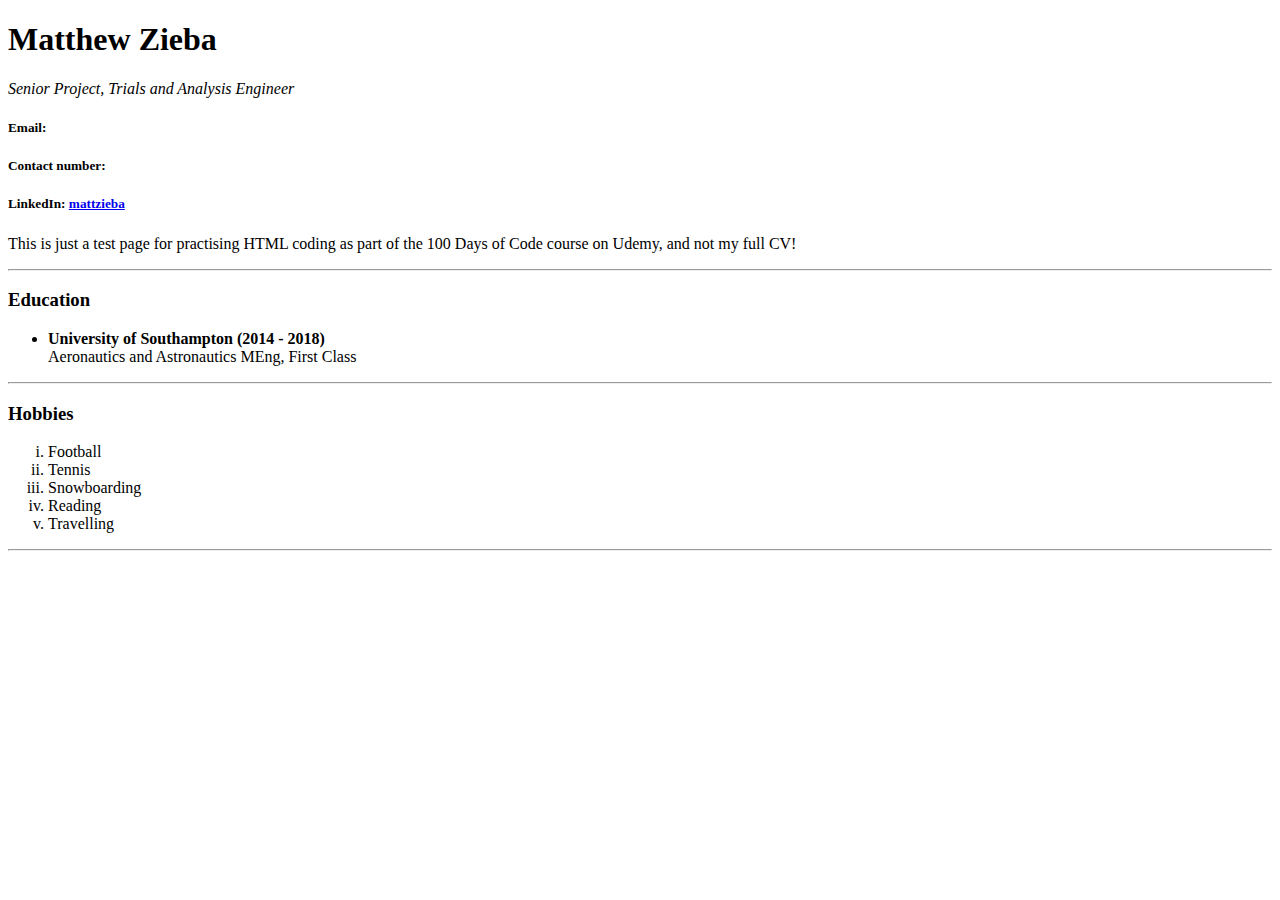
<file: Day41_main.html>
<!-- Day 41 Project - Personal CV Website-->

<!DOCTYPE html>
<html lang="en">
    <head>
        <meta charset="UTF-8">
        <title>Matt Zieba CV 📜 [Basic]</title>
    </head>
    <body>
        <h1>Matthew Zieba</h1>
        <p><em>Senior Project, Trials and Analysis Engineer</em></p>
        <h5>Email: </h5>
        <h5>Contact number: </h5>
        <h5>LinkedIn: <a href="https://www.linkedin.com/in/mattzieba/">mattzieba</a></h5>
        <p>This is just a test page for practising HTML coding as part of the 100 Days of Code course on Udemy,
            and not my full CV!</p>
        <hr>
        <h3>Education</h3>
            <ul>
                <li><strong>University of Southampton (2014 - 2018)</strong></li>
                Aeronautics and Astronautics MEng, First Class
            </ul>
        <hr>
        <h3>Hobbies</h3>
            <ol type="i">
                <li>Football</li>
                <li>Tennis</li>
                <li>Snowboarding</li>
                <li>Reading</li>
                <li>Travelling</li>
            </ol>
        <hr>
    </body>
</html>
</file>
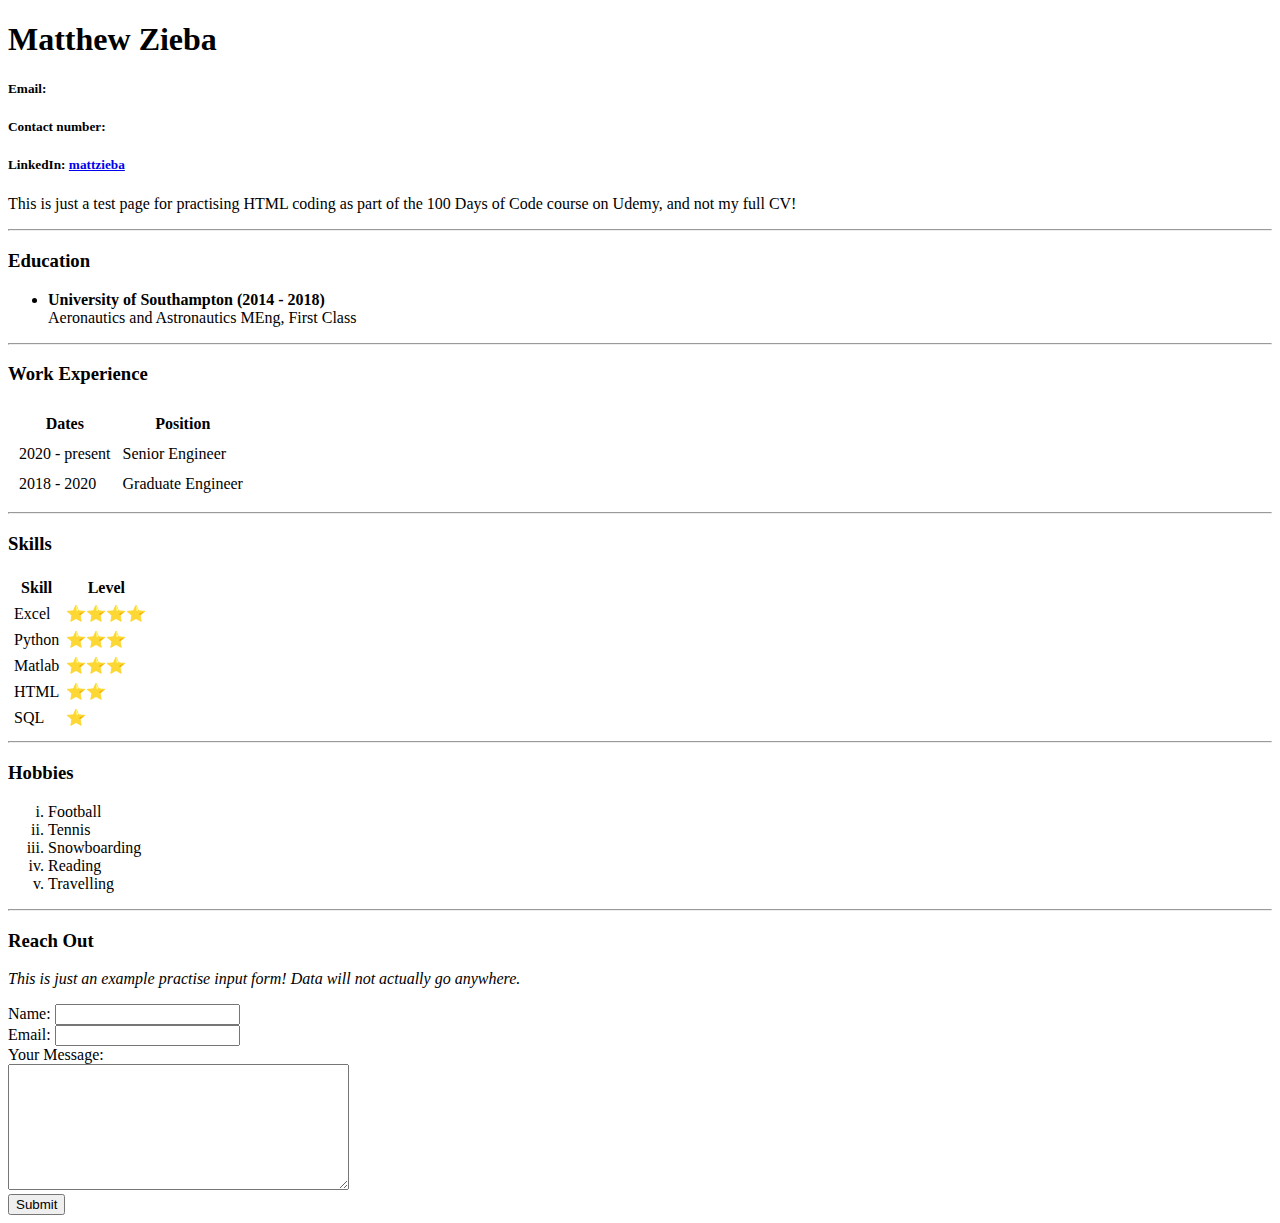
<file: Day42_main.html>
<!-- Day 42 Project - Personal CV Website (More Advanced)-->

<!DOCTYPE html>
<html lang="en">
    <head>
        <meta charset="UTF-8">
        <title>Matt Zieba CV 📜 [Basic]</title>
    </head>
    <body>
        <h1>Matthew Zieba</h1>
        <h5>Email: </h5>
        <h5>Contact number: </h5>
        <h5>LinkedIn: <a href="https://www.linkedin.com/in/mattzieba/">mattzieba</a></h5>
        <p>This is just a test page for practising HTML coding as part of the 100 Days of Code course on Udemy,
            and not my full CV!</p>
        <hr>
        <h3>Education</h3>
            <ul>
                <li><strong>University of Southampton (2014 - 2018)</strong></li>
                Aeronautics and Astronautics MEng, First Class
            </ul>
        <hr>
        <h3>Work Experience</h3>
            <table cellspacing="10">
                <thead>
                    <tr>
                        <th>Dates</th>
                        <th>Position</th>
                    </tr>
                </thead>
                <tbody>
                    <tr>
                        <td>2020 - present</td>
                        <td>Senior Engineer</td>
                    </tr>
                    <tr>
                        <td>2018 - 2020</td>
                        <td>Graduate Engineer</td>
                    </tr>
                </tbody>
            </table>
        <hr>
        <h3>Skills</h3>
        <table cellspacing="5">
            <thead>
                <tr>
                    <th>Skill</th>
                    <th>Level</th>
                </tr>
            </thead>
            <tbody>
                <tr>
                    <td>Excel</td>
                    <td>⭐⭐⭐⭐</td>
                </tr>
                <tr>
                    <td>Python</td>
                    <td>⭐⭐⭐</td>
                </tr>
                <tr>
                    <td>Matlab</td>
                    <td>⭐⭐⭐</td>
                </tr>
                <tr>
                    <td>HTML</td>
                    <td>⭐⭐</td>
                </tr>
                <tr>
                    <td>SQL</td>
                    <td>⭐</td>
                </tr>
            </tbody>
        </table>
        <hr>
        <h3>Hobbies</h3>
            <ol type="i">
                <li>Football</li>
                <li>Tennis</li>
                <li>Snowboarding</li>
                <li>Reading</li>
                <li>Travelling</li>
            </ol>
        <hr>
        <h3>Reach Out</h3>
        <p><em>This is just an example practise input form! Data will not actually go anywhere.</em></p>
        <form>
            <label>Name:</label>
            <input type="text">
            <br>
            <label>Email:</label>
            <input type="email">
            <br>
            <label>Your Message:</label>
            <br>
            <textarea rows="8" cols="40"></textarea>
            <br>
            <input type="submit">
        </form>
    </body>
</html>
</file>
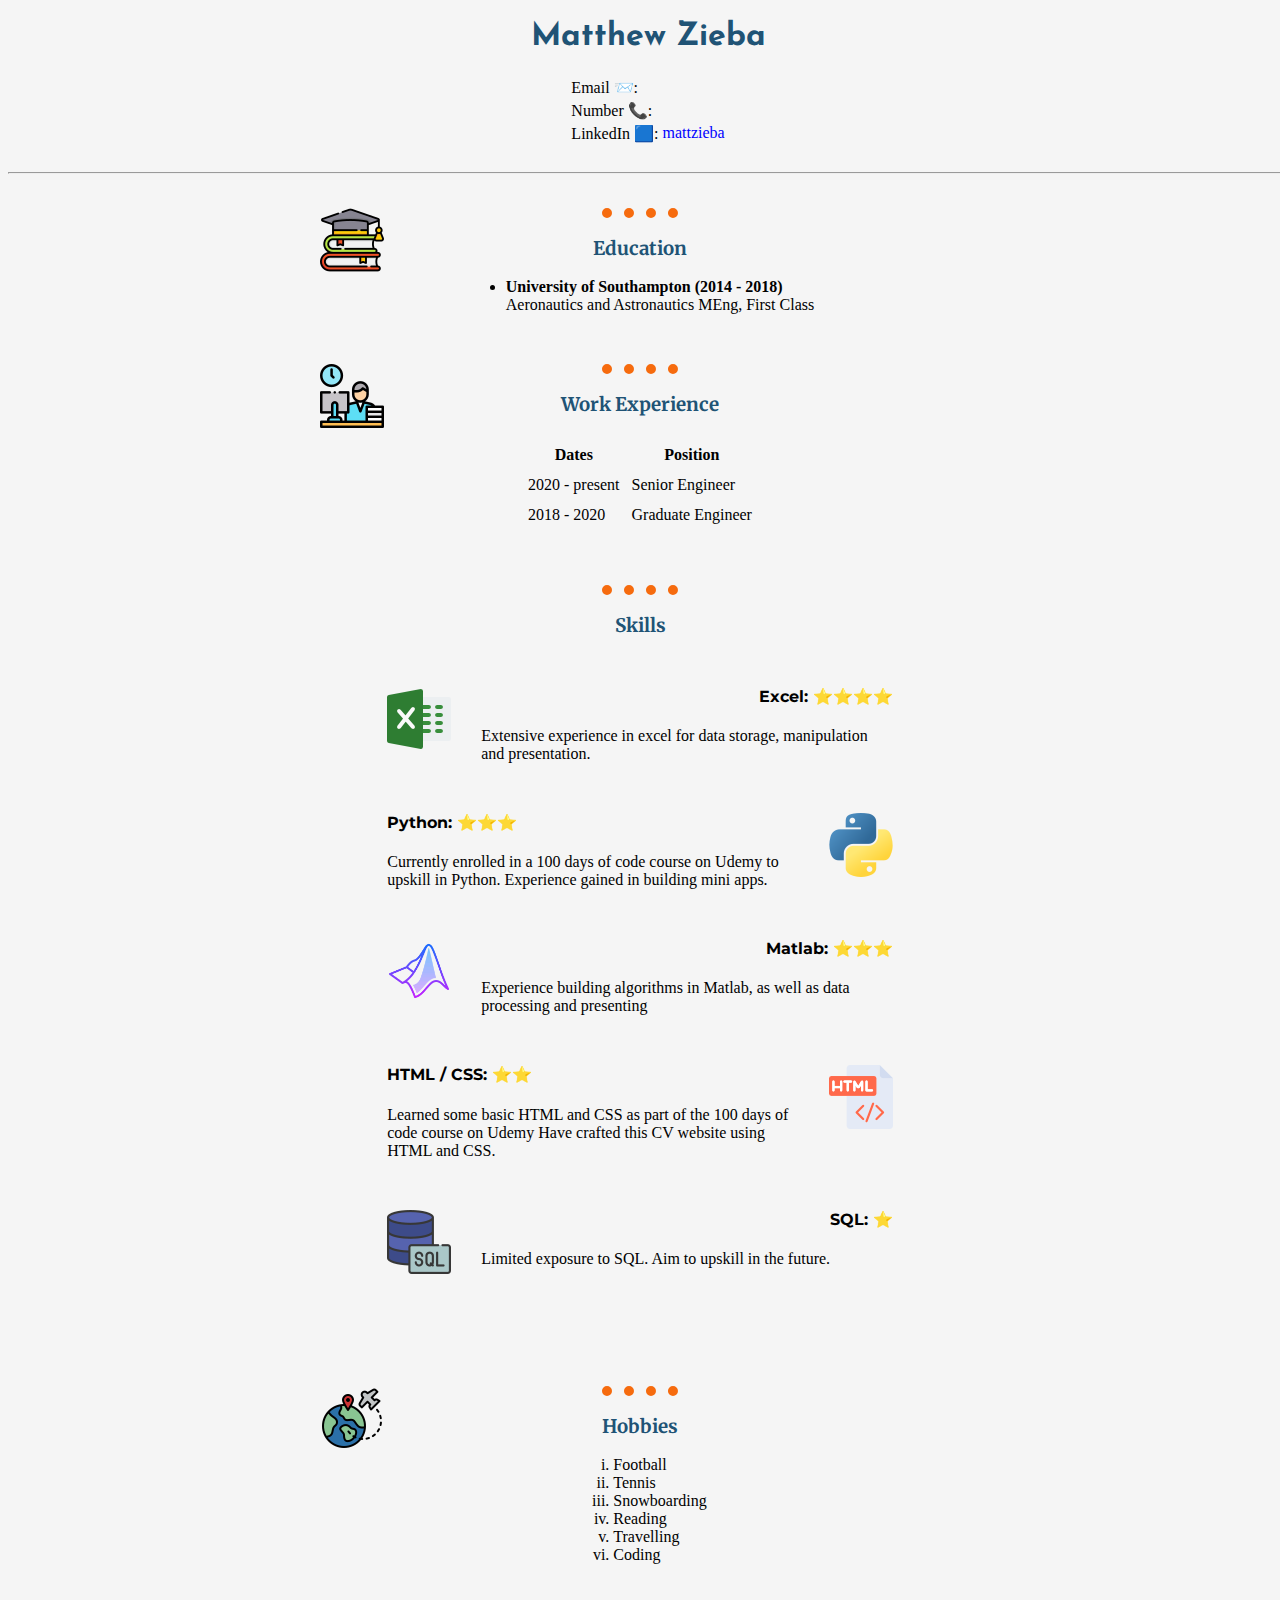
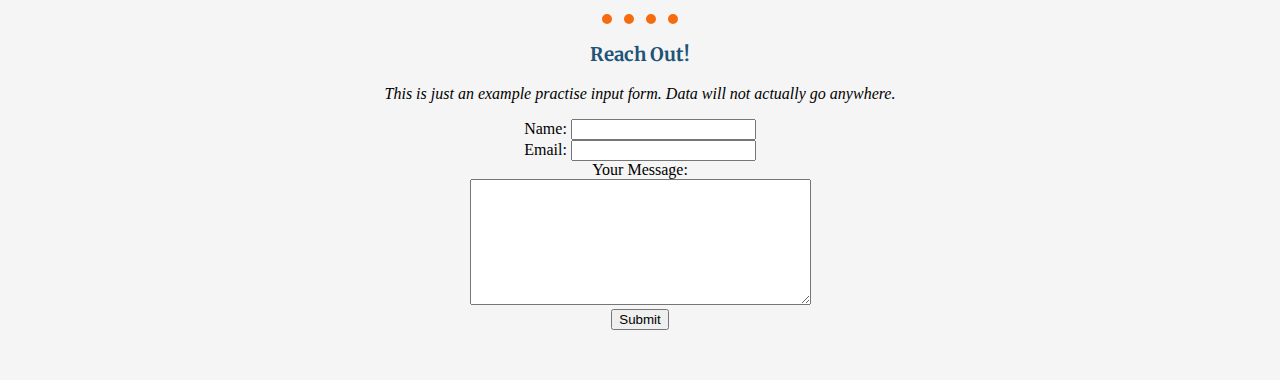
<file: Day 43 and 44/Day43&44_main.html>
<!-- Day 43&44 Project - Personal CV Website (+ CSS)-->

<!DOCTYPE html>
<html lang="en">
    <head>
        <meta charset="UTF-8">
        <title>Matt Zieba CV 📜 [Basic]</title>
        <link rel="stylesheet" href="styles.css">
        <link rel="icon" href="favicon.ico">
        <link rel="preconnect" href="https://fonts.googleapis.com"><link rel="preconnect" href="https://fonts.gstatic.com" crossorigin><link href="https://fonts.googleapis.com/css2?family=Merriweather&display=swap" rel="stylesheet">
        <link rel="preconnect" href="https://fonts.googleapis.com"><link rel="preconnect" href="https://fonts.gstatic.com" crossorigin><link href="https://fonts.googleapis.com/css2?family=Josefin+Sans&display=swap" rel="stylesheet">
        <link rel="preconnect" href="https://fonts.googleapis.com">
        <link rel="preconnect" href="https://fonts.gstatic.com" crossorigin><link href="https://fonts.googleapis.com/css2?family=Josefin+Sans&family=Montserrat:wght@300&display=swap" rel="stylesheet">
    </head>
    <body>
        <div class="div_head">
            <h1>Matthew Zieba</h1>
            <table>
                <tbody>
                    <tr>
                        <td>Email 📨: </td>
                        <td></td>
                    </tr>
                    <tr>
                        <td>Number 📞: </td>
                        <td></td>
                    </tr>
                    <tr>
                        <td>LinkedIn 🟦: </td>
                        <td><a class="link" href="https://www.linkedin.com/in/mattzieba/">mattzieba</a></td>
                    </tr>
                </tbody>
            </table>
            <br>
            <hr>
        </div>
        <div class="div1">
            <img src="education.png" alt="" class="default_img">
            <hr class="section_hr">
            <h3>Education</h3>
                <ul>
                    <li><strong>University of Southampton (2014 - 2018)</strong></li>
                    Aeronautics and Astronautics MEng, First Class
                </ul>
        </div>
        <div class="div1">
            <img src="work.png" alt="" class="default_img">
            <hr class="section_hr">
            <h3>Work Experience</h3>
                <table cellspacing="10">
                    <thead>
                        <tr>
                            <th>Dates</th>
                            <th>Position</th>
                        </tr>
                    </thead>
                    <tbody>
                        <tr>
                            <td>2020 - present</td>
                            <td>Senior Engineer</td>
                        </tr>
                        <tr>
                            <td>2018 - 2020</td>
                            <td>Graduate Engineer</td>
                        </tr>
                    </tbody>
                </table>
        </div>
        <div class="div1">
            <hr class="section_hr">
            <h3>Skills</h3>
            <div class="div2">
                <img src="excel.png" alt="excel_img" class="skill_img_left">
                <h4 align="right">Excel: ⭐⭐⭐⭐</h4>
                <p>Extensive experience in excel for data storage, manipulation and presentation.</p>
            </div>
            <div class="div2">
                <img src="python.png" alt="python_img" class="skill_img_right">
                <h4>Python: ⭐⭐⭐</h4>
                <p>Currently enrolled in a 100 days of code course on Udemy to upskill in Python.
                Experience gained in building mini apps.</p>
            </div>
            <div class="div2">
                <img src="matlab.png" alt="matlab_img" class="matlab_img">
                <h4 align="right">Matlab: ⭐⭐⭐</h4>
                <p>Experience building algorithms in Matlab, as well as data processing and presenting</p>
            </div>
            <div class="div2">
                <img src="html.png" alt="html_img" class="skill_img_right">
                <h4>HTML / CSS: ⭐⭐</h4>
                <p>Learned some basic HTML and CSS as part of the 100 days of code course on Udemy
                Have crafted this CV website using HTML and CSS.</p>
            </div>
            <div class="div2">
                <img src="sql-server.png" alt="sql_img" class="skill_img_left">
                <h4 align="right">SQL: ⭐</h4>
                <p>Limited exposure to SQL. Aim to upskill in the future.</p>
            </div>
        </div>
        <br>
        <div class="div1">
            <img src="travel.png" alt="" class="default_img">
            <hr class="section_hr">
            <h3>Hobbies</h3>
                <ol type="i">
                    <li>Football</li>
                    <li>Tennis</li>
                    <li>Snowboarding</li>
                    <li>Reading</li>
                    <li>Travelling</li>
                    <li>Coding</li>
                </ol>
        </div>
        <div class="div1">
        <hr class="section_hr">
            <h3>Reach Out!</h3>
            <p class="form_text"><em>This is just an example practise input form. Data will not actually go anywhere.</em></p>
            <form>
                <label>Name:</label>
                <input type="text">
                <br>
                <label>Email:</label>
                <input type="email">
                <br>
                <label>Your Message:</label>
                <br>
                <textarea rows="8" cols="40"></textarea>
                <br>
                <input type="submit">
            </form>
        </div>
    </body>
</html>
</file>
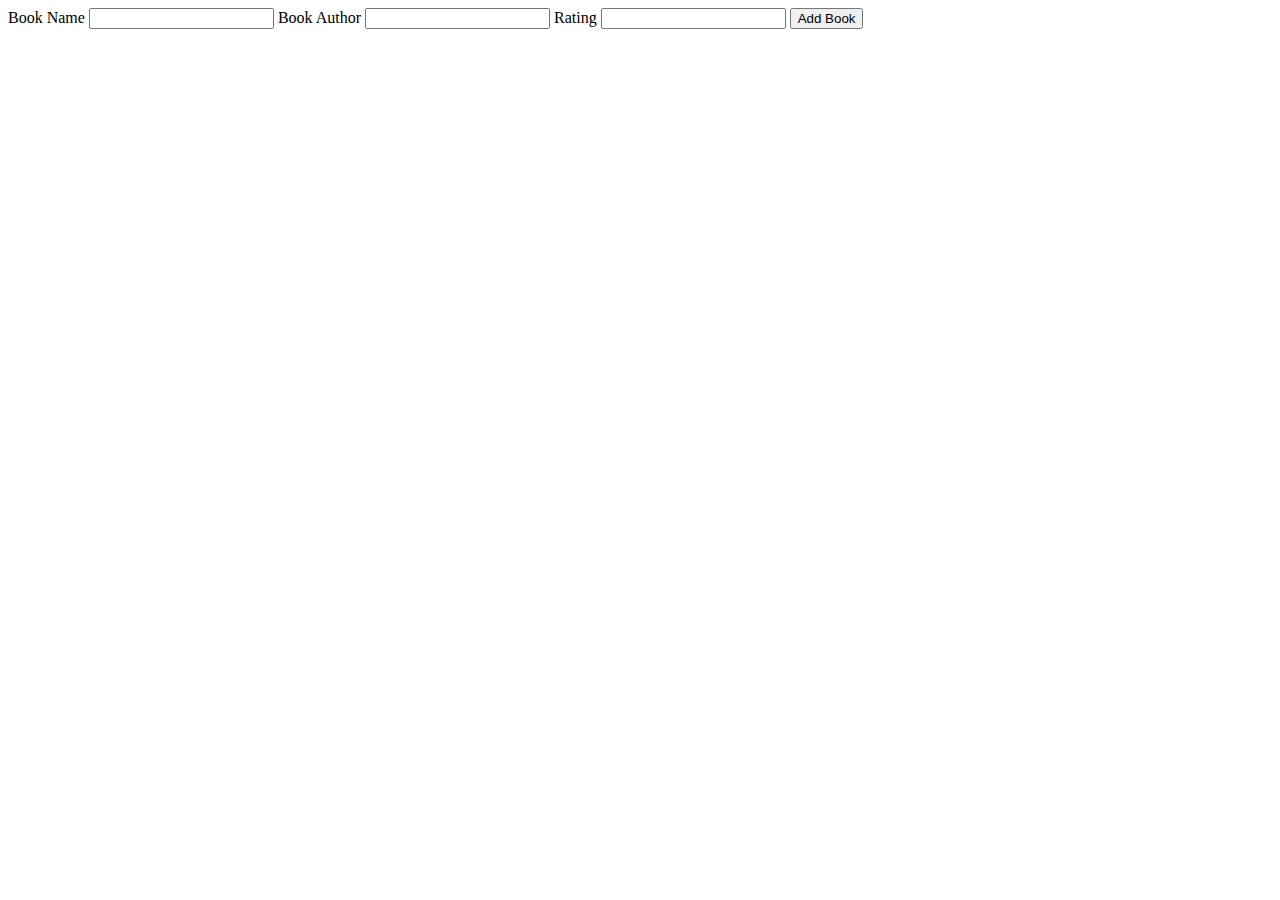
<file: Day 63/add.html>
<!DOCTYPE html>
<html lang="en">
<head>
    <meta charset="UTF-8">
    <title>Add Book</title>
</head>
<body>
    <form action="{{ url_for('add') }}" method="POST">
        <label>Book Name</label>
        <input name="title" type="text">
        <label>Book Author</label>
        <input name="author" type="text">
        <label>Rating</label>
        <input name="rating" type="text">
        <button type="submit">Add Book</button>
    </form>
</body>
</html>
</file>
<file: Day 43 and 44/styles.css>
body {
    background-color: #F5F5F5;
    padding-top: 150px;
}
/* Good practise to order properties alphabetically */
.section_hr {
    border-color: #F66B0E;
    border-style: none;
    border-top-style: dotted;
    border-width: 10px;
    height: 0px;
    width: 6%;
}

h1 {
    color: #205375;
    font-family: 'Josefin Sans', sans-serif;
    text-align: center;
}
h3 {
    color: #205375;
    font-family: 'Merriweather', serif;
    text-align: center;
}

h4 {
    font-family: 'Montserrat', sans-serif;
    font-weight: bold;
}

h5 {
    color: #112B3C;
    text-align: center;
}
table {
    margin-left: auto;
    margin-right: auto;
}
ul {
    display: table;
    margin: 0 auto;
}
ol {
    display: table;
    margin: 0 auto;
}

form {
    text-align: center;
}

/* Class Selector */
.link:link {
    color: blue;
    text-decoration: none;
}

.link:hover {
    color: green;
    text-decoration: underline;
}

.div_head {
    background-color: #F5F5F5;
    margin-bottom: 50px;
    position: fixed;
    top: 0;
    width: 100%;
    z-index: 999;
}

.div1 {
    margin-bottom: 50px;
    margin-top: 50px;
}

.div2 {
    margin: 50px auto 50px auto;
    width: 40%
}

.form_text {
    text-align: center;
}

.default_img {
    left: 25%;
    position: absolute;
}

.skill_img_left {
    float: left;
    margin-right: 30px;
}

.skill_img_right {
    float: right;
    margin-left: 30px;
}

.matlab_img {
    float: left;
    margin-right: 30px;
    max-height: 64px;
    max-width: 64px;
}
</file>
